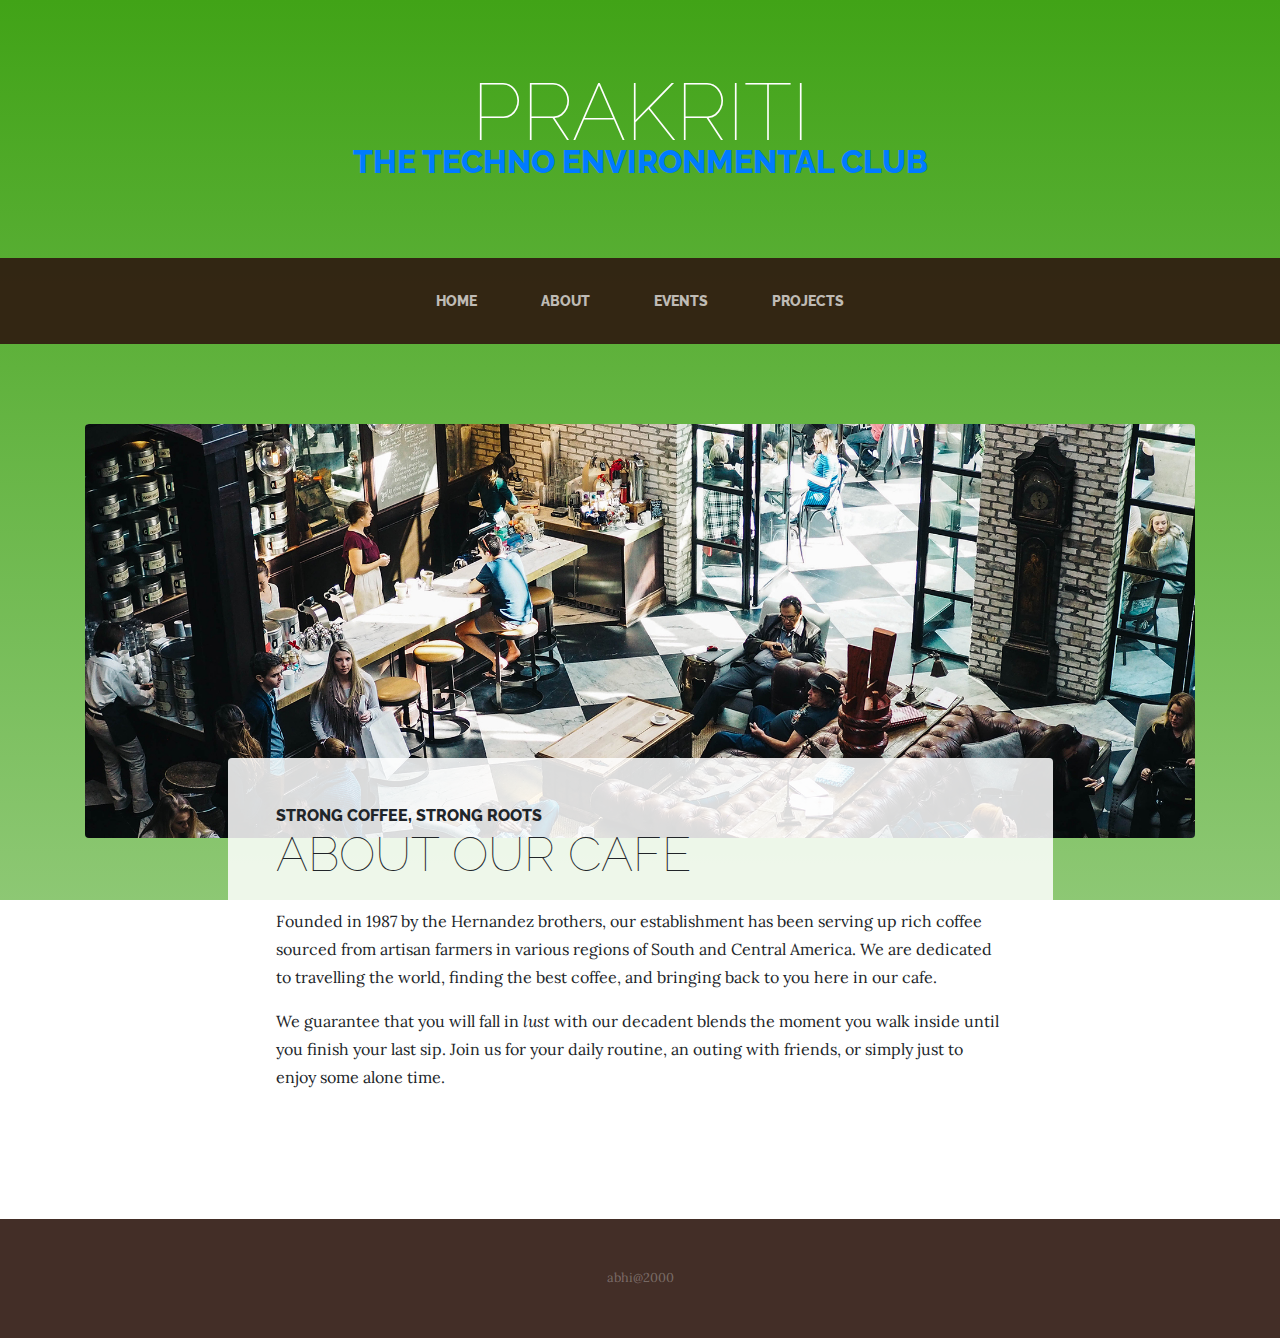
<file: about.html>
<!DOCTYPE html>
<html lang="en">

<head>

  <meta charset="utf-8">
  <meta name="viewport" content="width=device-width, initial-scale=1, shrink-to-fit=no">
  <meta name="description" content="">
  <meta name="author" content="">

  <title>PRAKRITI</title>

  <!-- Bootstrap core CSS -->
  <link href="vendor/bootstrap/css/bootstrap.min.css" rel="stylesheet">

  <!-- Custom fonts for this template -->
  <link href="https://fonts.googleapis.com/css?family=Raleway:100,100i,200,200i,300,300i,400,400i,500,500i,600,600i,700,700i,800,800i,900,900i" rel="stylesheet">
  <link href="https://fonts.googleapis.com/css?family=Lora:400,400i,700,700i" rel="stylesheet">

  <!-- Custom styles for this template -->
  <link href="css/business-casual.min.css" rel="stylesheet">

</head>

<body>

  <h1 class="site-heading text-center text-white d-none d-lg-block">
    <span class="site-heading-lower">PRAKRITI</span>

    <span class="site-heading-upper text-primary mb-3">THE TECHNO ENVIRONMENTAL CLUB</span>
      </h1>

  <!-- Navigation -->
 <nav class="navbar navbar-expand-lg navbar-dark py-lg-4" id="mainNav">
    <div class="container">
      <a class="navbar-brand text-uppercase text-expanded font-weight-bold d-lg-none" href="#">PRAKRITI</a>
      <button class="navbar-toggler" type="button" data-toggle="collapse" data-target="#navbarResponsive" aria-controls="navbarResponsive" aria-expanded="false" aria-label="Toggle navigation">
        <span class="navbar-toggler-icon"></span>
      </button>
      <div class="collapse navbar-collapse" id="navbarResponsive">
        <ul class="navbar-nav mx-auto">
          <li class="nav-item px-lg-4">
            <a class="nav-link text-uppercase text-expanded" href="index.html">Home
              <span class="sr-only">(current)</span>
            </a>
          </li>
          <li class="nav-item about px-lg-4">
            <a class="nav-link text-uppercase text-expanded" href="above.html">About</a>
          </li>
          <li class="nav-item  px-lg-4">
            <a class="nav-link text-uppercase text-expanded" href="events.html">EVENTS</a>
          </li>
          <li class="nav-item px-lg-4">
            <a class="nav-link text-uppercase text-expanded" href="projects.html">Projects</a>
          </li>
        </ul>
      </div>
    </div>
  </nav> 

  <section class="page-section about-heading">
    <div class="container">
      <img class="img-fluid rounded about-heading-img mb-3 mb-lg-0" src="img/about.jpg" alt="">
      <div class="about-heading-content">
        <div class="row">
          <div class="col-xl-9 col-lg-10 mx-auto">
            <div class="bg-faded rounded p-5">
              <h2 class="section-heading mb-4">
                <span class="section-heading-upper">Strong Coffee, Strong Roots</span>
                <span class="section-heading-lower">About Our Cafe</span>
              </h2>
              <p>Founded in 1987 by the Hernandez brothers, our establishment has been serving up rich coffee sourced from artisan farmers in various regions of South and Central America. We are dedicated to travelling the world, finding the best coffee, and bringing back to you here in our cafe.</p>
              <p class="mb-0">We guarantee that you will fall in <em>lust</em> with our decadent blends the moment you walk inside until you finish your last sip. Join us for your daily routine, an outing with friends, or simply just to enjoy some alone time.</p>
            </div>
          </div>
        </div>
      </div>
    </div>
  </section>

  <footer class="footer text-faded text-center py-5">
    <div class="container">
      <p class="m-0 small">abhi@2000</p>
    </div>
  </footer>

  <!-- Bootstrap core JavaScript -->
  <script src="vendor/jquery/jquery.min.js"></script>
  <script src="vendor/bootstrap/js/bootstrap.bundle.min.js"></script>

</body>

</html>
</file>
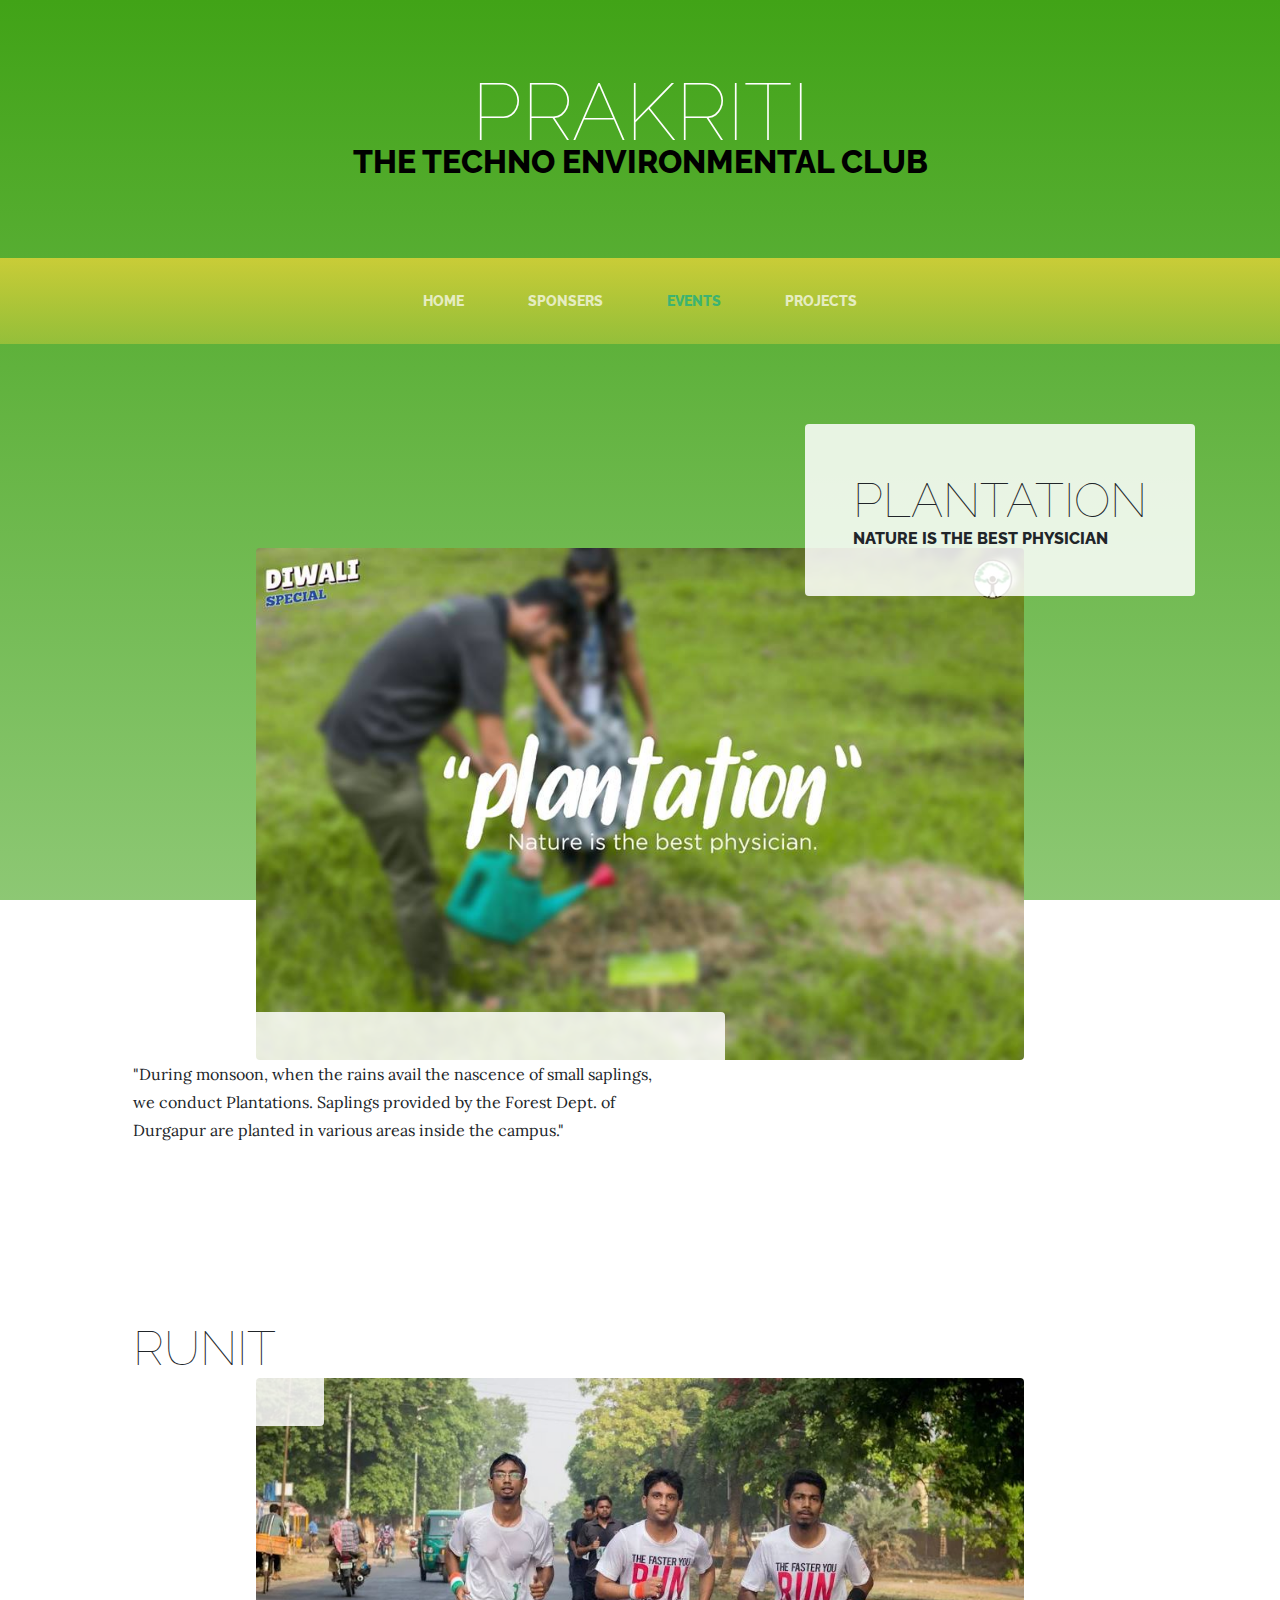
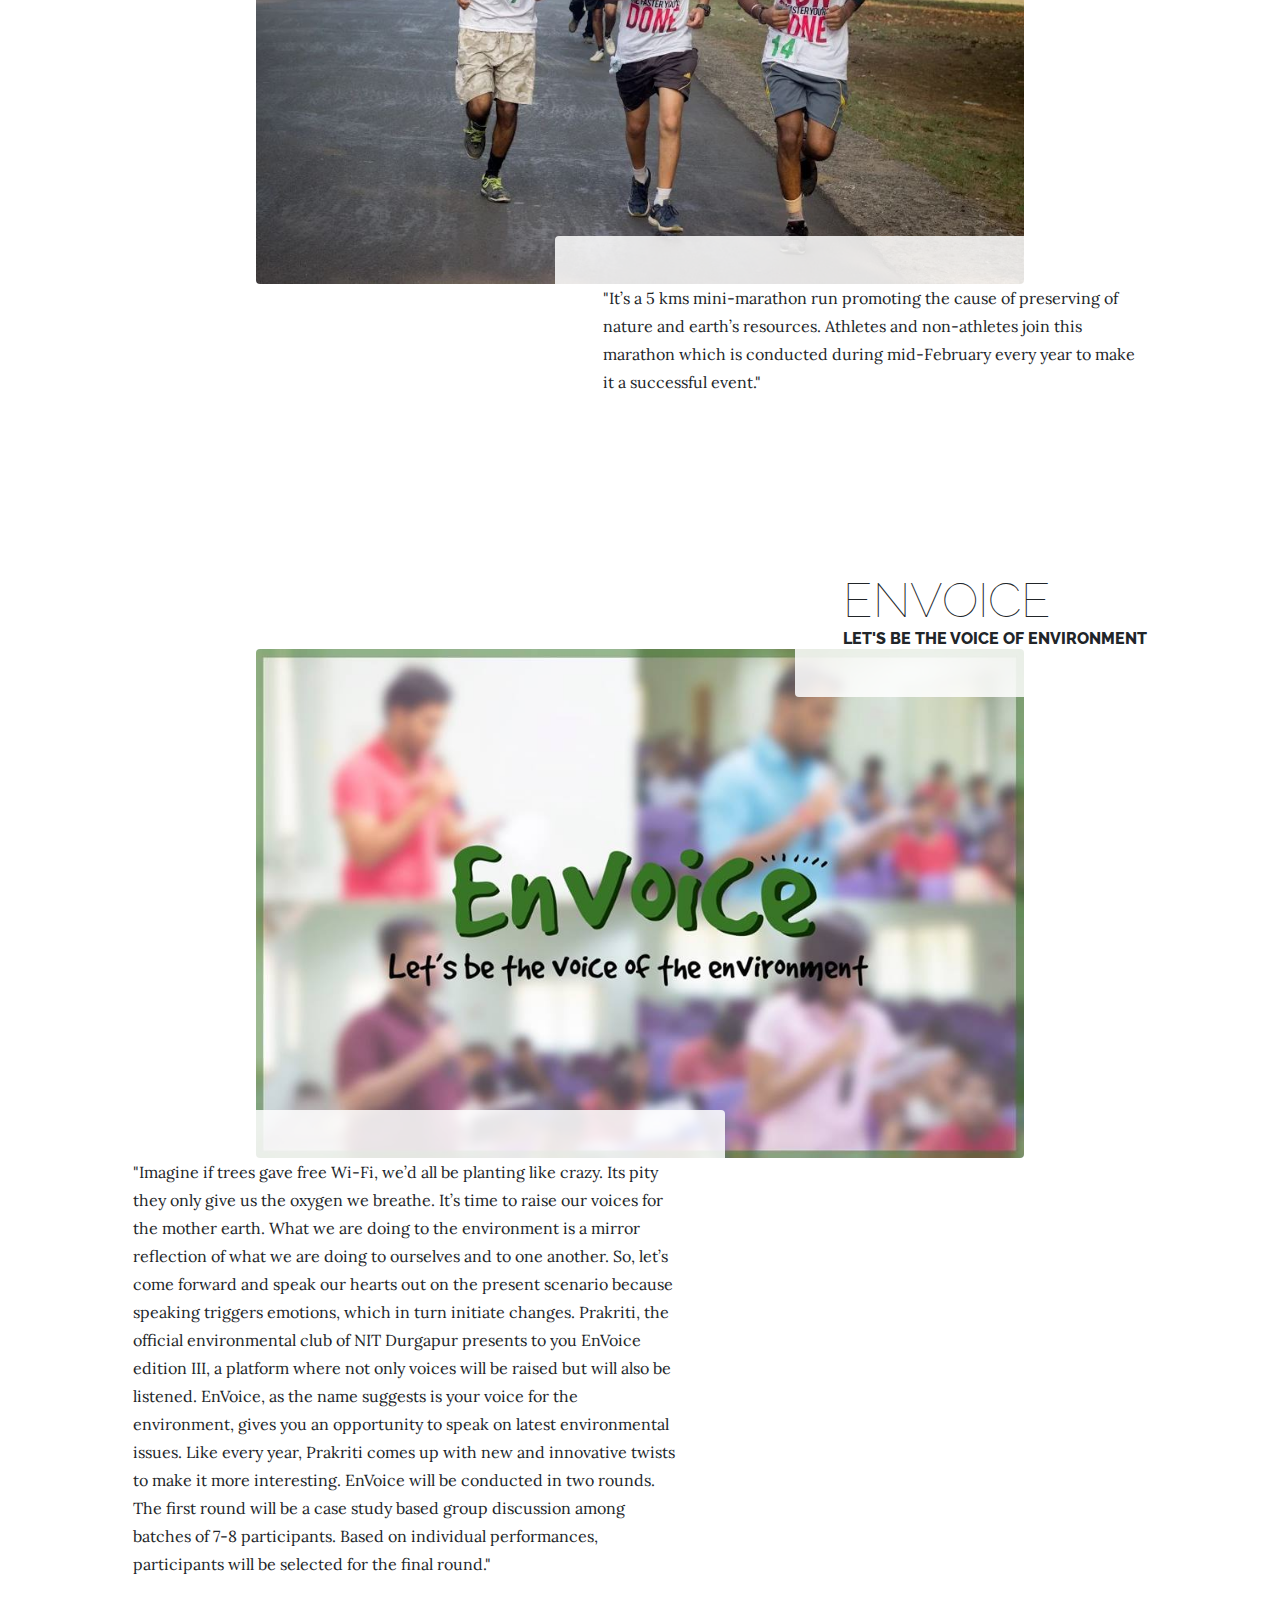
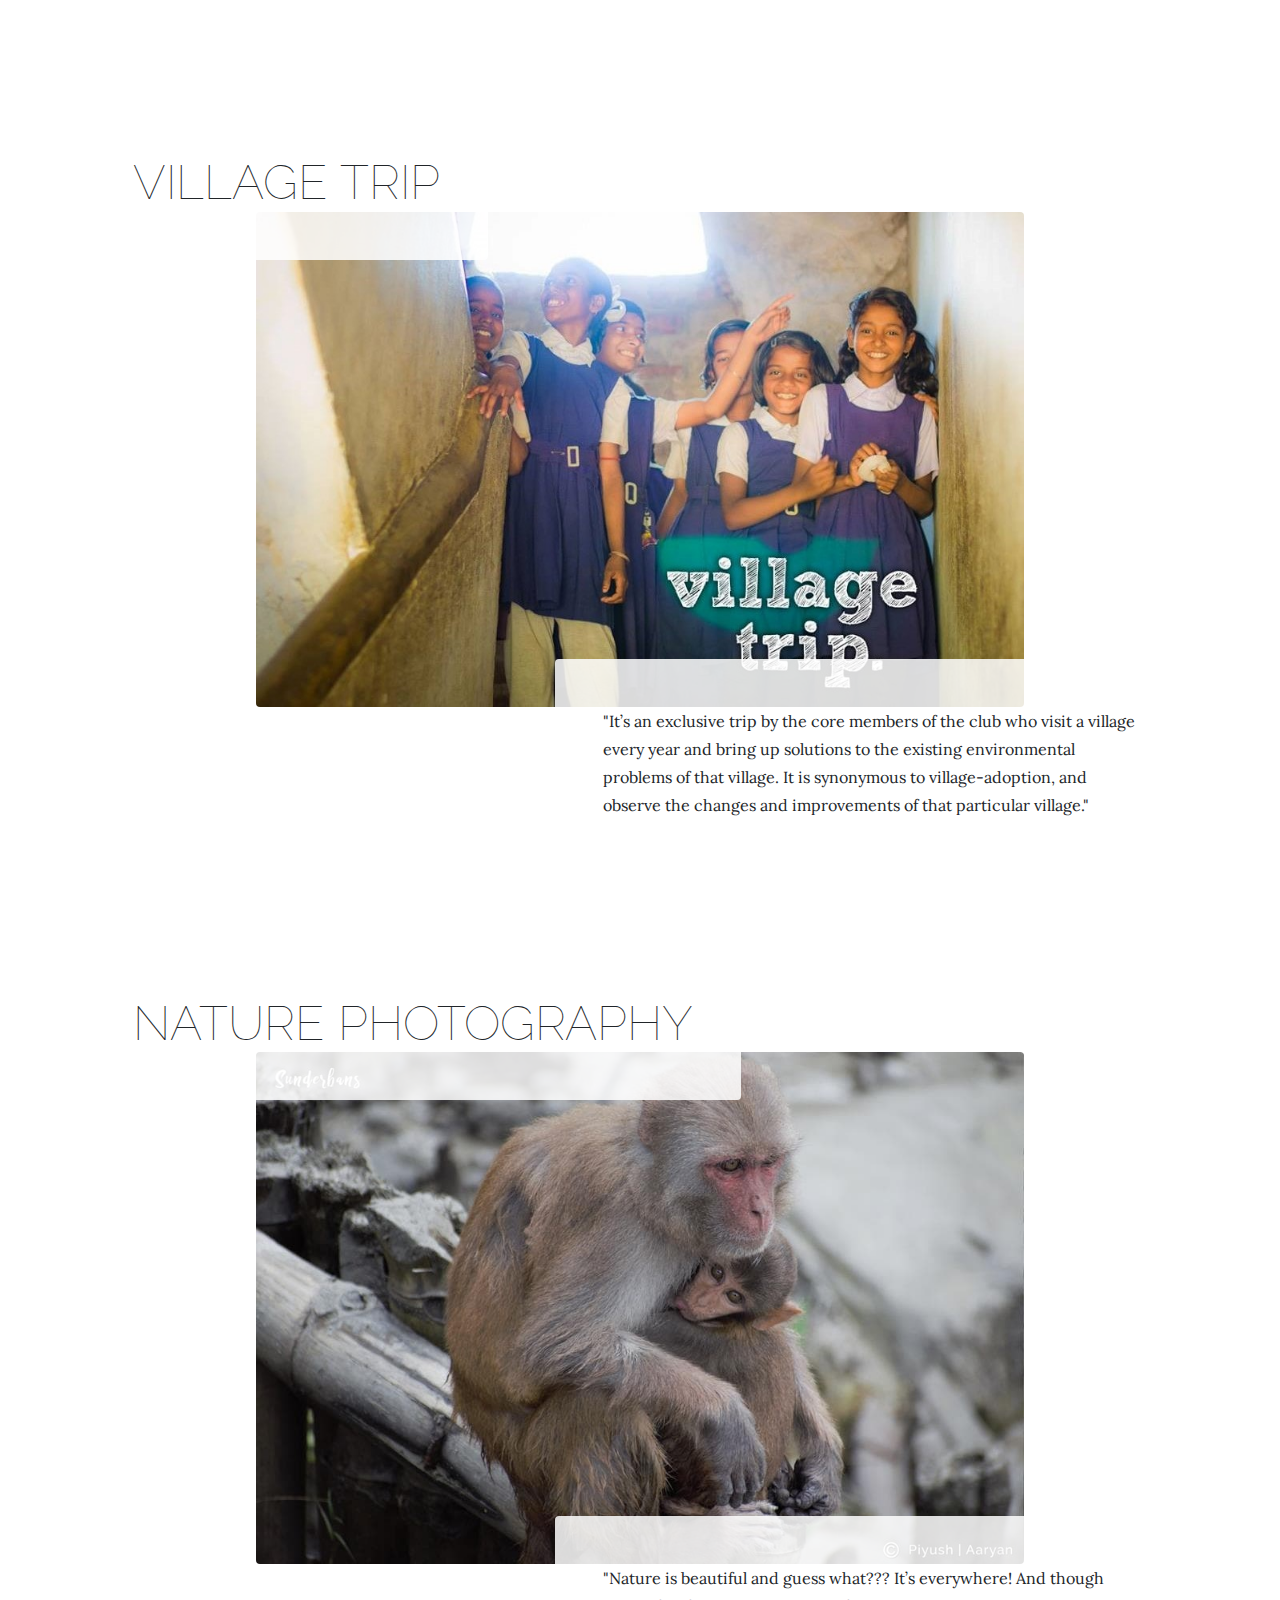
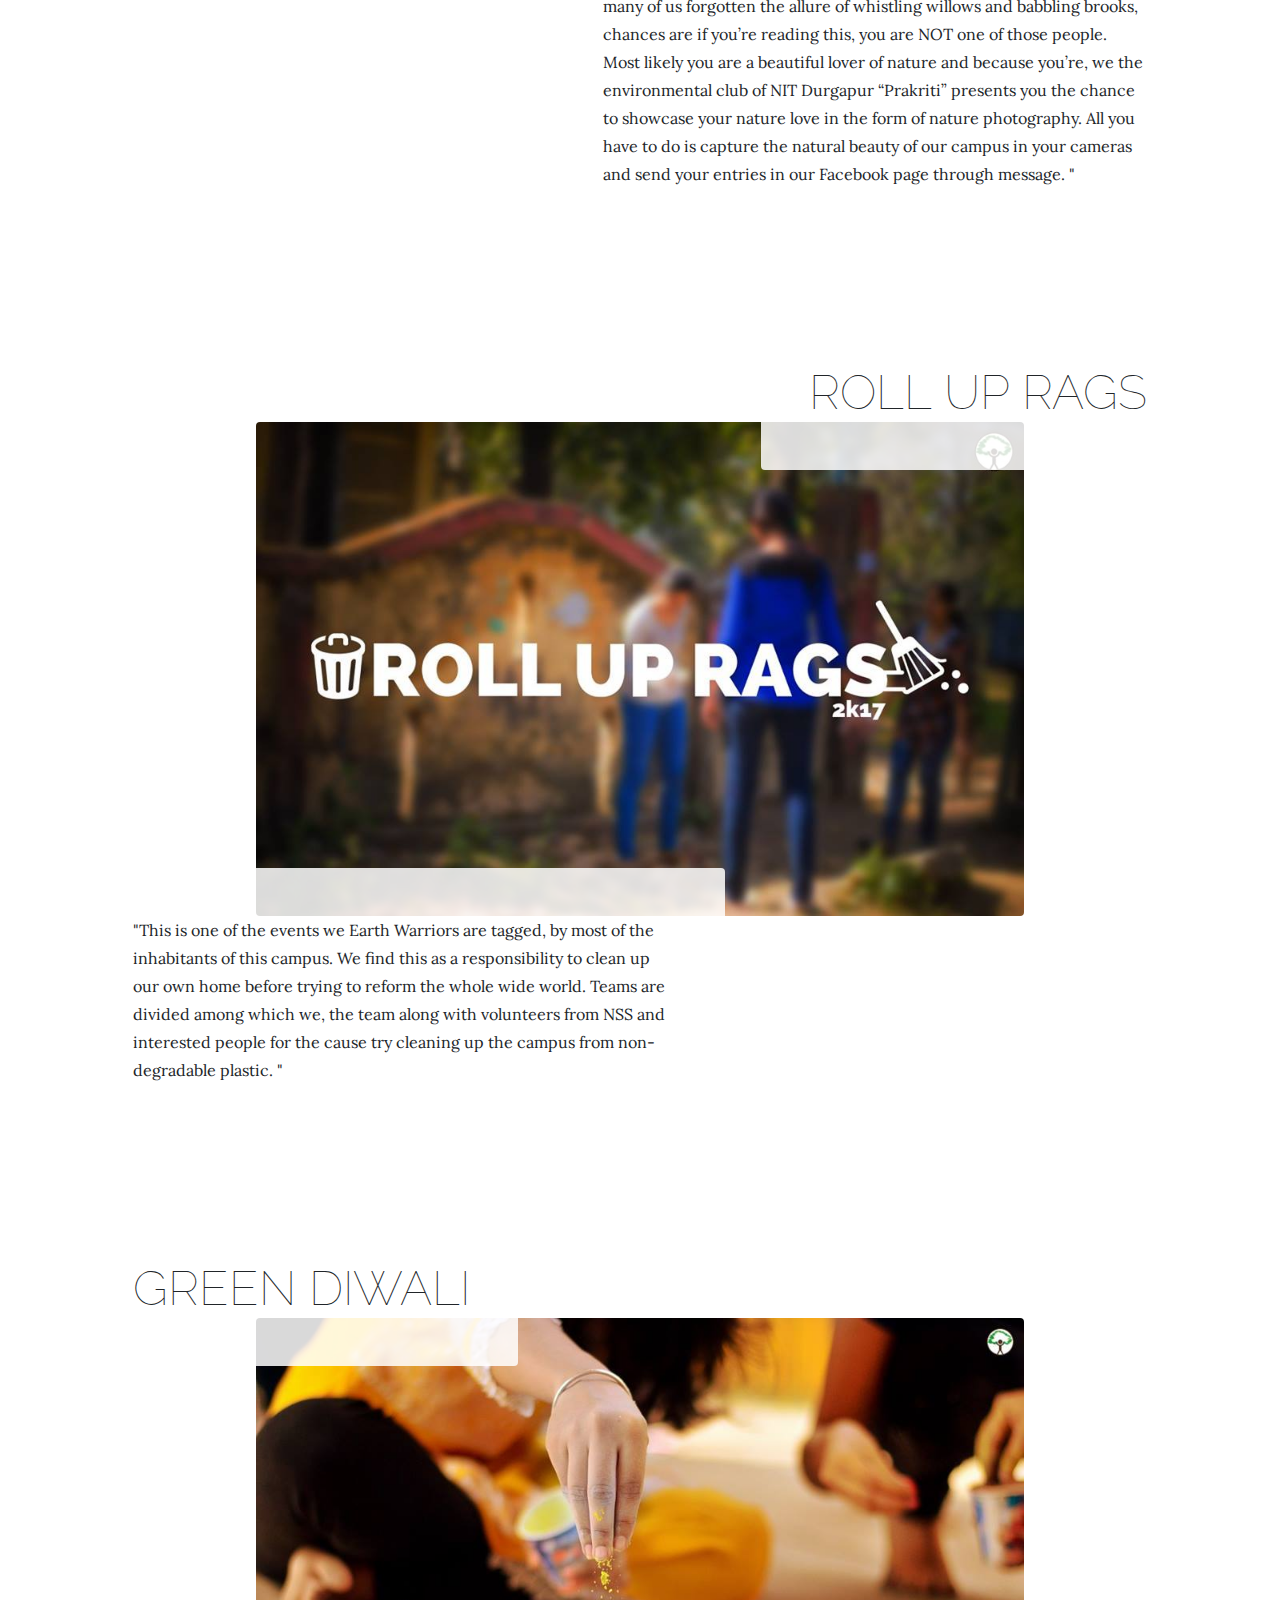
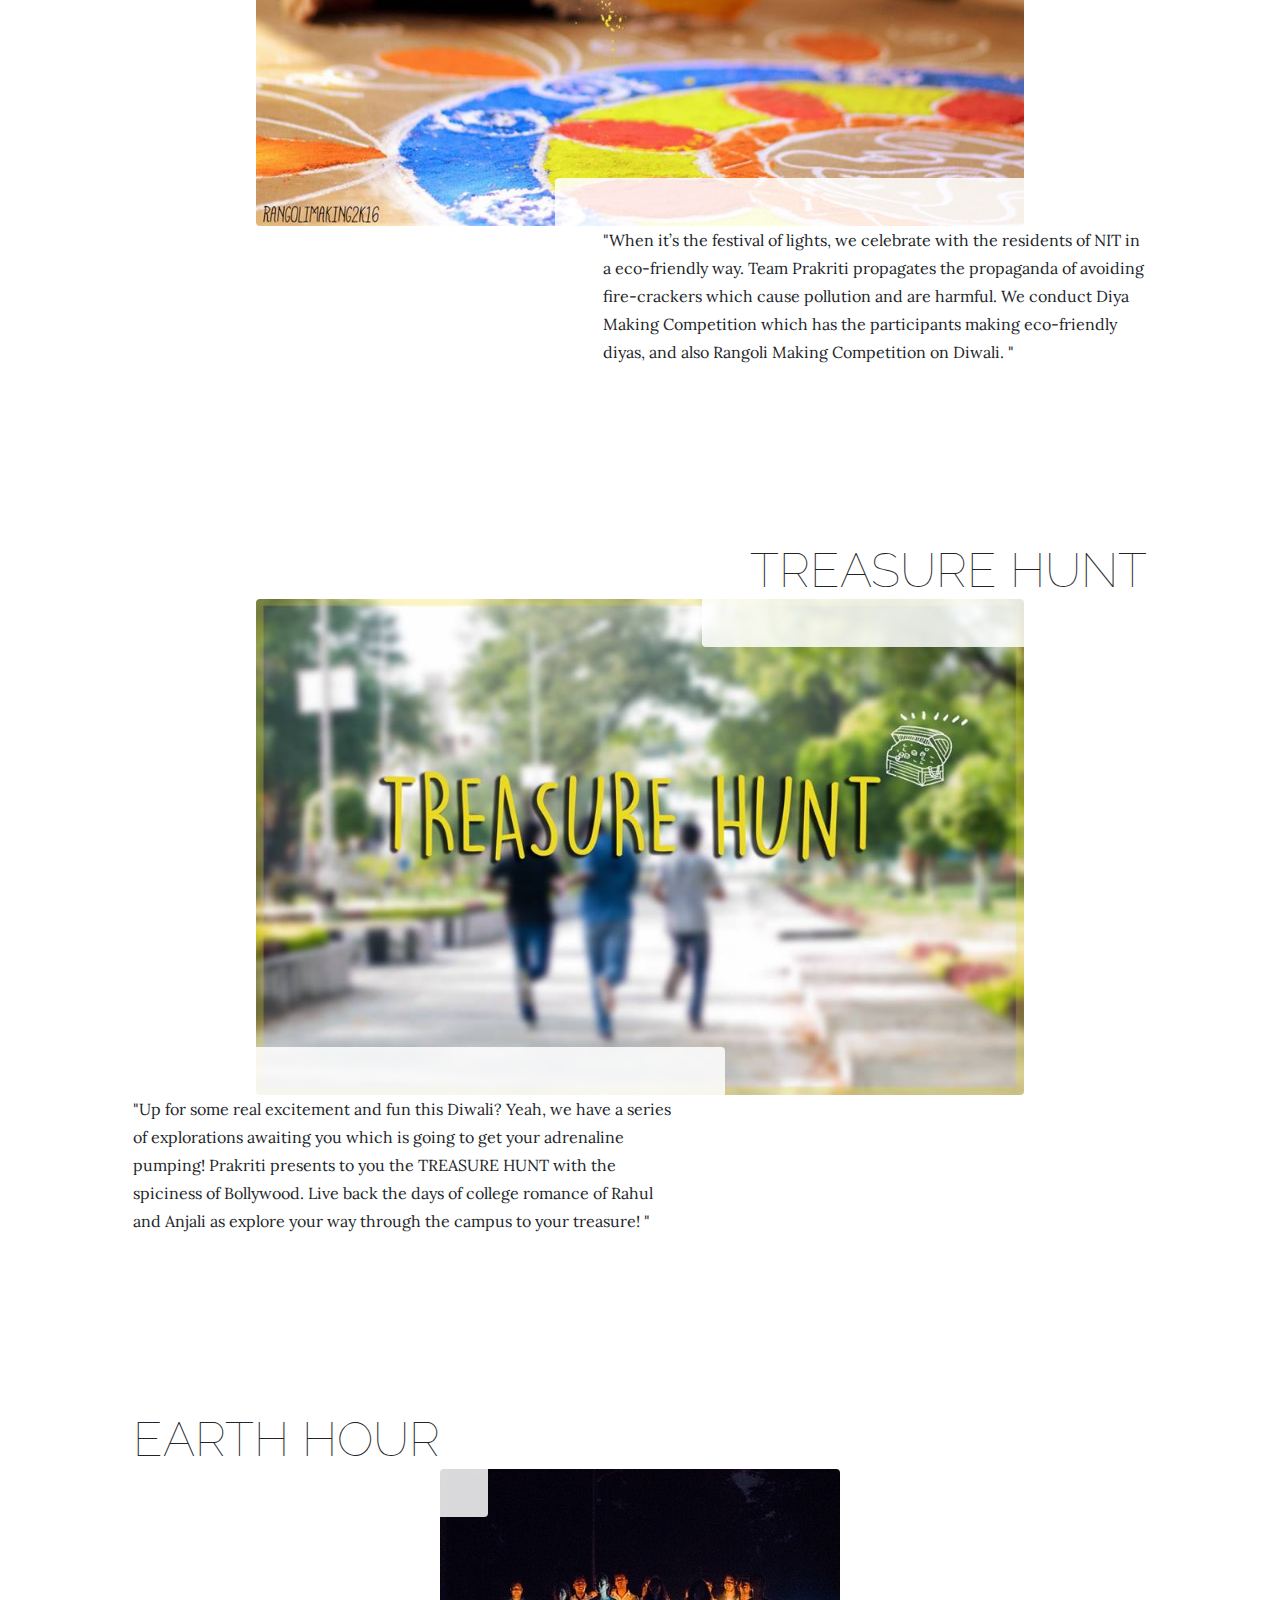
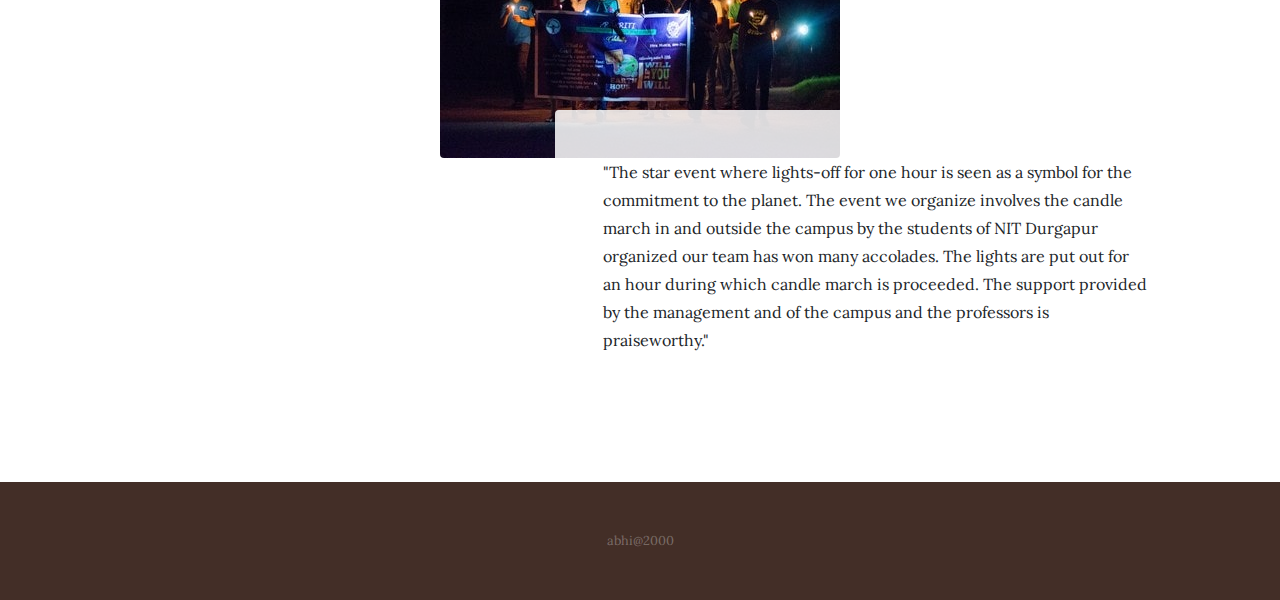
<file: events.html>
<!DOCTYPE html>
<html lang="en">

<head>

  <meta charset="utf-8">
  <meta name="viewport" content="width=device-width, initial-scale=1, shrink-to-fit=no">
  <meta name="description" content="">
  <meta name="author" content="">

  <title>PRAKRITI</title>

  <!-- Bootstrap core CSS -->
  <link href="vendor/bootstrap/css/bootstrap.min.css" rel="stylesheet">

  <!-- Custom fonts for this template -->
  <link href="https://fonts.googleapis.com/css?family=Raleway:100,100i,200,200i,300,300i,400,400i,500,500i,600,600i,700,700i,800,800i,900,900i" rel="stylesheet">
  <link href="https://fonts.googleapis.com/css?family=Lora:400,400i,700,700i" rel="stylesheet">

  <!-- Custom styles for this template -->
  <link href="css/business-casual.min.css" rel="stylesheet">

</head>

<body>
  

  <h1 class="site-heading text-center text-white d-none d-lg-block">
        <span class="site-heading-lower">PRAKRITI</span>
    <span class="site-heading-upper -text-primary mb-3">THE TECHNO ENVIRONMENTAL CLUB</span>

  </h1>

 <nav style="background-color: rgba(0,0,0,0) ; background-image: linear-gradient(rgba(230,212,57, 0.8), rgba(230,212,57,
   0.4));"class="navbar navbar-expand-lg navbar-dark py-lg-4" id="mainNav">
    <div class="container">
      <a style="color:white;" class="navbar-brand text-uppercase text-expanded font-weight-bold d-lg-none" href="index.html">PRAKRITI</a>
      <button class="navbar-toggler" type="button" data-toggle="collapse" data-target="#navbarResponsive" aria-controls="navbarResponsive" aria-expanded="false" aria-label="Toggle navigation">
        <span class="navbar-toggler-icon"></span>
      </button>
      <div class="collapse navbar-collapse" id="navbarResponsive">
        <ul class="navbar-nav mx-auto">
          <li class="nav-item px-lg-4">
            <a class="nav-link text-uppercase text-expanded" href="index.html">Home
              <span class="sr-only">(current)</span>
            </a>
          </li>
          <li class="nav-item px-lg-4">
            <a class="nav-link text-uppercase text-expanded" href="sponsers.html">SPONSERS</a>
          </li>
          <li class="nav-item active px-lg-4">
            <a class="nav-link text-uppercase text-expanded" href="events.html">EVENTS</a>
          </li>
          <li class="nav-item px-lg-4">
            <a class="nav-link text-uppercase text-expanded" href="projects.html">PROJECTS</a>
          </li>
        </ul>
      </div>
    </div>
  </nav> 

  <section class="page-section">
    <div class="container">
      <div class="product-item">
        <div class="product-item-title d-flex">
          <div class="bg-faded p-5 d-flex ml-auto rounded">
            <h2 class="section-heading mb-0">
              <span class="section-heading-lower">Plantation</span>
              <span class="section-heading-upper">Nature is the best physician</span>
            </h2>
          </div>
        </div>
        <img class="product-item-img mx-auto d-flex rounded img-fluid mb-3 mb-lg-0" src="pic/img21-min.jpg" alt="">
        <div class="product-item-description d-flex mr-auto">
          <div class="bg-faded p-5 rounded">
            <p class="mb-0">"During monsoon, when the rains avail the nascence of small saplings, we conduct Plantations. Saplings provided by the Forest Dept. of Durgapur are planted in various areas inside the campus."</p>

          </div>
        </div>
      </div>
    </div>
  </section>

  <section class="page-section">
    <div class="container">
      <div class="product-item">
        <div class="product-item-title d-flex">
          <div class="bg-faded p-5 d-flex mr-auto rounded">
            <h2 class="section-heading mb-0">
              <span class="section-heading-lower">Runit</span>
              <span class="section-heading-upper"></span>
            </h2>
          </div>
        </div>
        <img class="product-item-img mx-auto d-flex rounded img-fluid mb-3 mb-lg-0" src="pic/runit1-min.jpg" alt="">
        <div class="product-item-description d-flex ml-auto">
          <div class="bg-faded p-5 rounded">
            <p class="mb-0">"It’s a 5 kms mini-marathon run promoting the cause of preserving of nature and earth’s resources. Athletes and non-athletes join this marathon which is conducted during mid-February every year to make it a successful event."</p>
          </div>
        </div>
      </div>
    </div>
  </section>

  <section class="page-section">
    <div class="container">
      <div class="product-item">
        <div class="product-item-title d-flex">
          <div class="bg-faded p-5 d-flex ml-auto rounded">
            <h2 class="section-heading mb-0">
              
              <span class="section-heading-lower">Envoice</span>
              <span class="section-heading-upper">Let's be the voice of Environment</span>
            </h2>
          </div>
        </div>
        <img class="product-item-img mx-auto d-flex rounded img-fluid mb-3 mb-lg-0" src="pic/envoice1-min.jpg" alt="">
        <div class="product-item-description d-flex mr-auto">
          <div class="bg-faded p-5 rounded">
            <p class="mb-0">"Imagine if trees gave free Wi-Fi, we’d all be planting like crazy. Its pity they only give us the oxygen we breathe. It’s time to raise our voices for the mother earth. What we are doing to the environment is a mirror reflection of what we are doing to ourselves and to one another. So, let’s come forward and speak our hearts out on the present scenario because speaking triggers emotions, which in turn initiate changes. Prakriti, the official environmental club of NIT Durgapur presents to you EnVoice edition III, a platform where not only voices will be raised but will also be listened. EnVoice, as the name suggests is your voice for the environment, gives you an opportunity to speak on latest environmental issues. Like every year, Prakriti comes up with new and innovative twists to make it more interesting. EnVoice will be conducted in two rounds. The first round will be a case study based group discussion among batches of 7-8 participants. Based on individual performances, participants will be selected for the final round."</p>
          </div>
        </div>
      </div>
    </div>
  </section>

   <section class="page-section">
    <div class="container">
      <div class="product-item">
        <div class="product-item-title d-flex">
          <div class="bg-faded p-5 d-flex mr-auto rounded">
            <h2 class="section-heading mb-0">
              <span class="section-heading-lower">Village Trip</span>
              <span class="section-heading-upper"></span>
            </h2>
          </div>
        </div>
        <img class="product-item-img mx-auto d-flex rounded img-fluid mb-3 mb-lg-0" src="pic/villagetrip1-min.jpg" alt="">
        <div class="product-item-description d-flex ml-auto">
          <div class="bg-faded p-5 rounded">
            <p class="mb-0">"It’s an exclusive trip by the core members of the club who visit a village every year and bring up solutions to the existing environmental problems of that village. It is synonymous to village-adoption, and observe the changes and improvements of that particular village."</p>
          </div>
        </div>
      </div>
    </div>
  </section>

   <section class="page-section">
    <div class="container">
      <div class="product-item">
        <div class="product-item-title d-flex">
          <div class="bg-faded p-5 d-flex mr-auto rounded">
            <h2 class="section-heading mb-0">
              <span class="section-heading-lower">Nature Photography</span>
              <span class="section-heading-upper"></span>
            </h2>
          </div>
        </div>
        <img class="product-item-img mx-auto d-flex rounded img-fluid mb-3 mb-lg-0" src="pic/pp1-min.jpg" alt="">
        <div class="product-item-description d-flex ml-auto">
          <div class="bg-faded p-5 rounded">
            <p class="mb-0">"Nature is beautiful and guess what??? It’s everywhere! And though many of us forgotten the allure of whistling willows and babbling brooks, chances are if you’re reading this, you are NOT one of those people. Most likely you are a beautiful lover of nature and because you’re, we the environmental club of NIT Durgapur “Prakriti” presents you the chance to showcase your nature love in the form of nature photography. All you have to do is capture the natural beauty of our campus in your cameras and send your entries in our Facebook page through message. "</p>
          </div>
        </div>
      </div>
    </div>
  </section>

   


   
  <section class="page-section">
    <div class="container">
      <div class="product-item">
        <div class="product-item-title d-flex">
          <div class="bg-faded p-5 d-flex ml-auto rounded">
            <h2 class="section-heading mb-0">
              <span class="section-heading-lower">Roll UP Rags</span>
              <span class="section-heading-upper"></span>
            </h2>
          </div>
        </div>
        <img class="product-item-img mx-auto d-flex rounded img-fluid mb-3 mb-lg-0" src="pic/campus1-min.jpg" alt="">
        <div class="product-item-description d-flex mr-auto">
          <div class="bg-faded p-5 rounded">
            <p class="mb-0">"This is one of the events we Earth Warriors are tagged, by most of the inhabitants of this campus. We find this as a responsibility to clean up our own home before trying to reform the whole wide world. Teams are divided among which we, the team along with volunteers from NSS and interested people for the cause try cleaning up the campus from non-degradable plastic. "</p>
          </div>
        </div>
      </div>
    </div>
  </section>



   <section class="page-section">
    <div class="container">
      <div class="product-item">
        <div class="product-item-title d-flex">
          <div class="bg-faded p-5 d-flex mr-auto rounded">
            <h2 class="section-heading mb-0">
              <span class="section-heading-lower">Green Diwali</span>
              <span class="section-heading-upper"></span>
            </h2>
          </div>
        </div>
        <img class="product-item-img mx-auto d-flex rounded img-fluid mb-3 mb-lg-0" src="pic/greend1.jpg" alt="">
        <div class="product-item-description d-flex ml-auto">
          <div class="bg-faded p-5 rounded">
            <p class="mb-0">"When it’s the festival of lights, we celebrate with the residents of NIT in a eco-friendly way. Team Prakriti propagates the propaganda of avoiding fire-crackers which cause pollution and are harmful. We conduct Diya Making Competition which has the participants making eco-friendly diyas, and also Rangoli Making Competition on Diwali. "</p>
          </div>
        </div>
      </div>
    </div>
  </section>

   
  <section class="page-section">
    <div class="container">
      <div class="product-item">
        <div class="product-item-title d-flex">
          <div class="bg-faded p-5 d-flex ml-auto rounded">
            <h2 class="section-heading mb-0">
              <span class="section-heading-lower">Treasure Hunt</span>
              <span class="section-heading-upper"></span>
            </h2>
          </div>
        </div>
        <img class="product-item-img mx-auto d-flex rounded img-fluid mb-3 mb-lg-0" src="pic/thunt-min.jpg" alt="">
        <div class="product-item-description d-flex mr-auto">
          <div class="bg-faded p-5 rounded">
            <p class="mb-0">"Up for some real excitement and fun this Diwali? Yeah, we have a series of explorations awaiting you which is going to get your adrenaline pumping! Prakriti presents to you the TREASURE HUNT with the spiciness of Bollywood. Live back the days of college romance of Rahul and Anjali as explore your way through the campus to your treasure! "</p>
          </div>
        </div>
      </div>
    </div>
  </section>
  
  <section class="page-section">
    <div class="container">
      <div class="product-item">
        <div class="product-item-title d-flex">
          <div class="bg-faded p-5 d-flex mr-auto rounded">
            <h2 class="section-heading mb-0">
              <span class="section-heading-lower">Earth Hour</span>
              <span class="section-heading-upper"></span>
            </h2>
          </div>
        </div>
        <img class="product-item-img mx-auto d-flex rounded img-fluid mb-3 mb-lg-0" src="pic/earthhour1-min.jpg" alt="">
        <div class="product-item-description d-flex ml-auto">
          <div class="bg-faded p-5 rounded">
            <p class="mb-0">"The star event where lights-off for one hour is seen as a symbol for the commitment to the planet. The event we organize involves the candle march in and outside the campus by the students of NIT Durgapur organized our team has won many accolades. The lights are put out for an hour during which candle march is proceeded. The support provided by the management and of the campus and the professors is praiseworthy."</p>
          </div>
        </div>
      </div>
    </div>
  </section> 



   



  <footer class="footer text-faded text-center py-5">
    <div class="container">
      <p class="m-0 small">abhi@2000</p>
    </div>
  </footer>

  <!-- Bootstrap core JavaScript -->
  <script src="vendor/jquery/jquery.min.js"></script>
  <script src="vendor/bootstrap/js/bootstrap.bundle.min.js"></script>

</body>

</html>
</file>
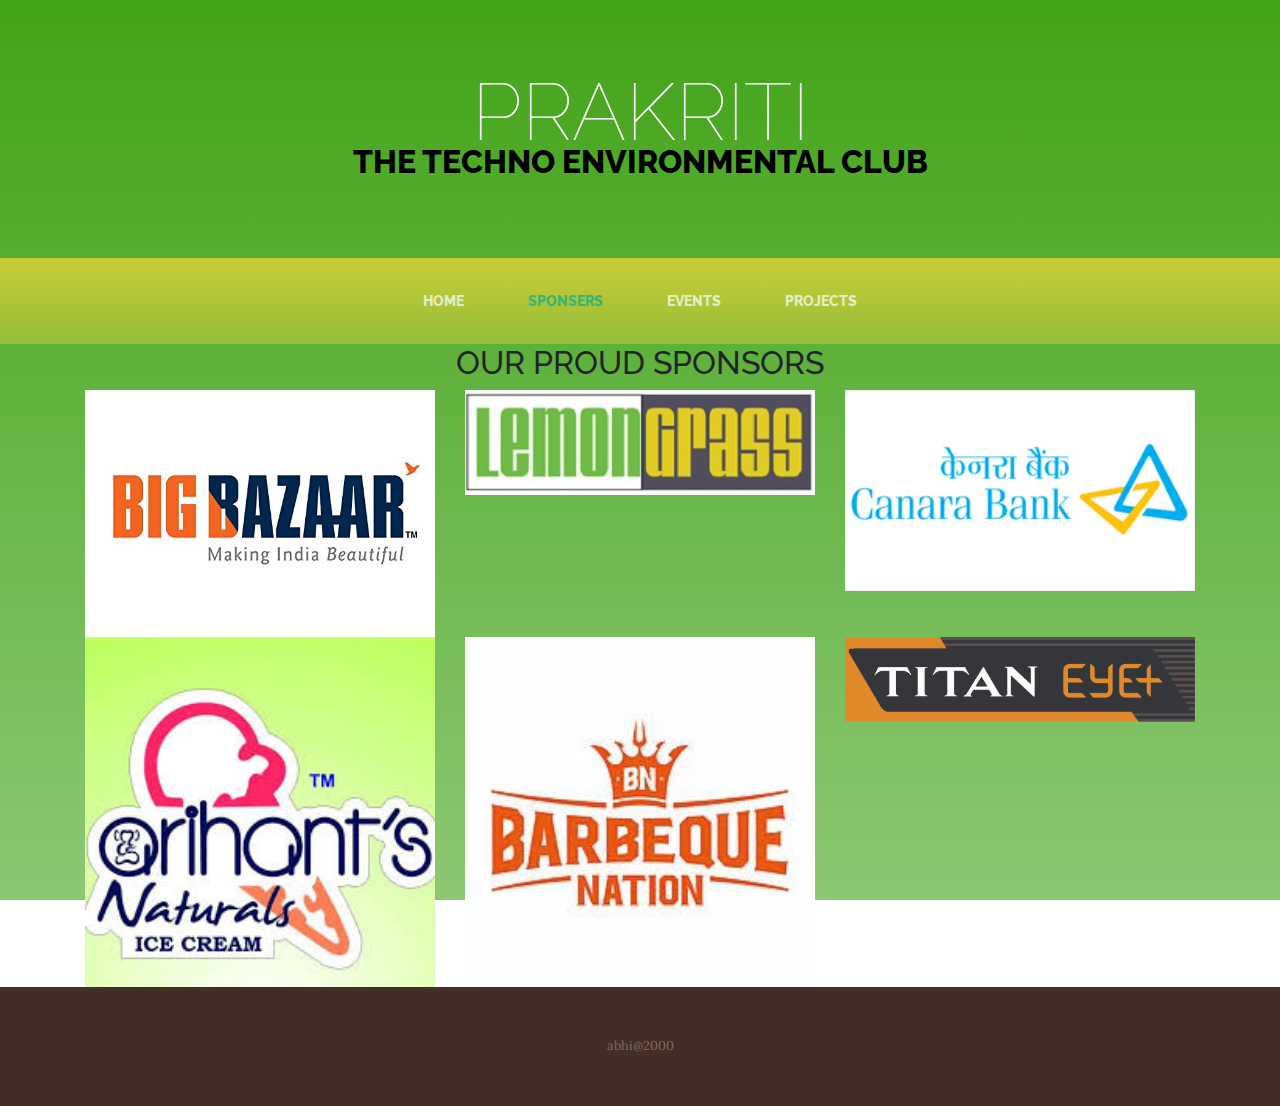
<file: sponsers.html>
<!DOCTYPE html>
<html lang="en">
<head>
	<title></title>
	 <meta charset="utf-8">
  <meta name="viewport" content="width=device-width, initial-scale=1, shrink-to-fit=no">
  <meta name="description" content="">
  <meta name="author" content="">

  <title>PRAKRITI</title>

  <!-- Bootstrap core CSS -->
  <link href="vendor/bootstrap/css/bootstrap.min.css" rel="stylesheet">

  <!-- Custom fonts for this template -->
  <link href="https://fonts.googleapis.com/css?family=Raleway:100,100i,200,200i,300,300i,400,400i,500,500i,600,600i,700,700i,800,800i,900,900i" rel="stylesheet">
  <link href="https://fonts.googleapis.com/css?family=Lora:400,400i,700,700i" rel="stylesheet">

  <!-- Custom styles for this template -->
   <link href="css/business-casual.css" rel="stylesheet">
  <link href="css/business-casual.min.css" rel="stylesheet">
</head>
<body>
   	  <h1 class="site-heading text-center text-white d-lg-block d-none">
    <span class="site-heading-lower">PRAKRITI
    </span>
    <span class="site-heading-upper -text-primary mb-3">THE TECHNO ENVIRONMENTAL CLUB</span>
  </h1>

  <!-- Navigation -->
  <nav style="background-color: rgba(0,0,0,0) ; background-image: linear-gradient(rgba(230,212,57, 0.8), rgba(230,212,57,
   0.4));"class="navbar navbar-expand-lg navbar-dark py-lg-4" id="mainNav">
    <div class="container">
      <a style="color:white;" class="navbar-brand text-uppercase text-expanded font-weight-bold d-lg-none" href="index.html">PRAKRITI</a>
      <button class="navbar-toggler" type="button" data-toggle="collapse" data-target="#navbarResponsive" aria-controls="navbarResponsive" aria-expanded="false" aria-label="Toggle navigation">
        <span class="navbar-toggler-icon"></span>
      </button>
      <div class="collapse navbar-collapse" id="navbarResponsive">
        <ul class="navbar-nav mx-auto">
          <li class="nav-item  px-lg-4">
            <a class="nav-link text-uppercase text-expanded" href="index.html">Home
              <span class="sr-only">(current)</span>
            </a>
          </li>
          <li class="nav-item active px-lg-4">
            <a class="nav-link text-uppercase text-expanded" href="sponsers.html">SPONSERS</a>
          </li>
          <li class="nav-item  px-lg-4">
            <a class="nav-link text-uppercase text-expanded" href="events.html">EVENTS</a>
          </li>
          <li class="nav-item  px-lg-4">
            <a class="nav-link text-uppercase text-expanded" href="projects.html">PROJECTS</a>
          </li>
        </ul>
      </div>
    </div>
  </nav> 



	<aside class="clients">
        <div class="container">
            <div class="row">
			<div class="col-lg-12 text-center">
			<h2 class="section-heading">Our proud sponsors</h2>
			</div>
                <div class="col-md-4 col-sm-6">
                    <a href="#">
                        <img src="pic/bigbazar-min.jpg" class="img-responsive img-centered" alt="">
                    </a>
                </div>
               
                 <div class="col-md-4 col-sm-6">
                    <a href="#">
                        <img src="pic/lemon grass-min.jpg" class="img-responsive img-centered" alt="">
                    </a>
                </div>

                <div class="col-md-4 col-sm-6">
                    <a href="#">
                        <img src="pic/canara3.png" class="img-responsive img-centered" alt="">
                    </a>
                </div> </div><div class="row">
                <div class="col-md-4 col-sm-6">
                    <a href="#">
                        <img src="pic/arihant.jfif" class="img-responsive img-centered" alt="">
                    </a>
                </div>
                 <div class="col-md-4 col-sm-6">
                    <a href="#">
                        <img src="pic/bar nat2.jfif" class="img-responsive img-centered" alt="">
                    </a>
                </div>
                <div class="col-md-4 col-sm-6">
                    <a href="#">
                        <img src="pic/titan.jpg" class="img-responsive img-centered" alt="">
                    </a>
                </div>
            </div>
        </div>
    </aside>
     <footer class="footer text-faded text-center py-5">
    <div class="container">
      <p class="m-0 small">abhi@2000</p>
    </div>
  </footer>

  <!-- Bootstrap core JavaScript -->
  <script src="vendor/jquery/jquery.min.js"></script>
  <script src="vendor/bootstrap/js/bootstrap.bundle.min.js"></script>

</body>
</html>
</file>
<file: css/business-casual.min.css>
/*!
 * Start Bootstrap - Business Casual v5.0.9 (https://startbootstrap.com/template-overviews/business-casual)
 * Copyright 2013-2019 Start Bootstrap
 * Licensed under MIT (https://github.com/BlackrockDigital/startbootstrap-business-casual/blob/master/LICENSE)
 */
 body{font-family:Lora;background-image:linear-gradient(rgba(65,163,23, 1), rgba(65,163,23,0.6));background-attachment:fixed;background-position:center;background-size:cover}h1,h2,h3,h4,h5,h6{font-family:Raleway}p{line-height:1.75}.text-faded{color:rgba(255,255,255,.3)}.site-heading{margin-top:5rem;margin-bottom:5rem;text-transform:uppercase;line-height:1;font-family:Raleway}.site-heading .site-heading-upper{display:block;font-size:2rem;font-weight:800}.site-heading .site-heading-lower{font-size:5rem;font-weight:100;line-height:4rem}.page-section{margin-top:5rem;margin-bottom:5rem}.section-heading{text-transform:uppercase}.section-heading .section-heading-upper{display:block;font-size:1rem;font-weight:800}.section-heading .section-heading-lower{display:block;font-size:3rem;font-weight:100}.bg-faded{background-color:rgba(255,255,255,.85)}#mainNav{background-color:rgba(47,23,15,.9);font-family:Raleway}#mainNav .navbar-brand{color:#e6a756}#mainNav .navbar-nav .nav-item .nav-link{color:rgba(255,255,255,.7);font-weight:800}#mainNav .navbar-nav .nav-item.active .nav-link{color:#3cb371}@media (min-width:992px){#mainNav .navbar-nav .nav-item .nav-link{font-size:.9rem}#mainNav .navbar-nav .nav-item .nav-link:hover{color:rgba(255,255,255,1)}#mainNav .navbar-nav .nav-item.active .nav-link:hover{color:#e6a756}}.btn-xl{font-weight:700;font-size:.8rem;padding-top:1.5rem;padding-bottom:1.5rem;padding-left:2rem;padding-right:2rem}.intro{position:relative}@media (min-width:992px){.intro .intro-img{width:75%;float:right}.intro .intro-text{left:0;width:60%;margin-top:3rem;position:absolute}.intro .intro-text .intro-button{width:100%;left:0;position:absolute;bottom:-2rem}}@media (min-width:1200px){.intro .intro-text{width:45%}}.cta{padding-top:5rem;padding-bottom:5rem;background-color:rgba(230,167,86,.9)}.cta .cta-inner{position:relative;padding:3rem;margin:.5rem;background-color:rgba(255,255,255,.85)}.cta .cta-inner:before{border-radius:.5rem;content:'';position:absolute;top:-.5rem;bottom:-.5rem;left:-.5rem;right:-.5rem;border:.25rem solid rgba(255,255,255,.85)}@media (min-width:992px){.about-heading .about-heading-img{position:relative;z-index:0}.about-heading .about-heading-content{margin-top:-5rem;position:relative;z-index:1}}@media (min-width:992px){.product-item .product-item-title{position:relative;z-index:1;margin-bottom:-3rem}.product-item .product-item-img{position:relative;z-index:0;max-width:60vw}.product-item .product-item-description{position:relative;z-index:1;margin-top:-3rem;max-width:50vw}}.list-hours{font-size:.9rem}.list-hours .list-hours-item{border-bottom:1px solid rgba(230,167,86,.5);padding-bottom:.25rem;margin-bottom:1rem;font-style:italic}.list-hours .list-hours-item.today{font-weight:700;color:#e6a756}@media (min-width:992px){.list-hours{width:50%;font-size:1.1rem}}.address strong{font-size:1.2rem}.footer{background-color:rgba(47,23,15,.9)}.-text-primary{color:rgba(0,0,0,1)!important}.bg-primary{background-color:#999999!important}.btn{box-shadow:0 3px 3px 0 rgba(33,37,41,.1)}.btn-primary{background-color:#e6a756;border-color:#e6a756}.btn-primary:active,.btn-primary:focus,.btn-primary:hover{background-color:#df902a;border-color:#df902a}.font-weight-light{font-weight:100!important}.img-centered{margin:0 auto}
 /*
 .no-js #loader { display: none;  }
.js #loader { display: block; position: absolute; left: 100px; top: 0; size:2;}
.logoload {
	position: fixed;
	left: 0px;
	top: 0px;
	width: 100%;
	height: 100%;
	z-index: 9999;
	background: url(../pic/logo.jpg) center no-repeat rgba(0,250,0,0.8);
}*/
</file>
<file: css/business-casual.css>
/*!
 * Start Bootstrap - Business Casual v5.0.9 (https://startbootstrap.com/template-overviews/business-casual)
 * Copyright 2013-2019 Start Bootstrap
 * Licensed under MIT (https://github.com/BlackrockDigital/startbootstrap-business-casual/blob/master/LICENSE)
 */

body {
  font-family: 'Lora';
  background-image: linear-gradient(rgba(204, 255, 204, 0.65), rgba(204, 255, 204, 0.65)), url("../img/bg.jpg");
  background-attachment: fixed;
  background-position: center;
  background-size: cover;
}

h1,
h2,
h3,
h4,
h5,
h6 {
  font-family: 'Raleway';
}

p {
  line-height: 1.75;
}

.text-faded {
  color: rgba(255, 255, 255, 0.3);
}

.site-heading {
  margin-top: 5rem;
  margin-bottom: 5rem;
  text-transform: uppercase;
  line-height: 1;
  font-family: 'Raleway';
}

.site-heading .site-heading-upper {
  display: block;
  font-size: 2rem;
  font-weight: 800;
}

.site-heading .site-heading-lower {
  font-size: 5rem;
  font-weight: 100;
  line-height: 4rem;
}

.page-section {
  margin-top: 5rem;
  margin-bottom: 5rem;
}

.section-heading {
  text-transform: uppercase;
}

.section-heading .section-heading-upper {
  display: block;
  font-size: 1rem;
  font-weight: 800;
}

.section-heading .section-heading-lower {
  display: block;
  font-size: 3rem;
  font-weight: 100;
}

.bg-faded {
  background-color: rgba(255, 255, 255, 0.85);
}

#mainNav {
  background-color: rgba(47, 23, 15, 0.9);
  font-family: 'Raleway';
}

#mainNav .navbar-brand {
  color: #e6a756;
}

#mainNav .navbar-nav .nav-item .nav-link {
  color: rgba(255, 255, 255, 0.7);
  font-weight: 800;
}

#mainNav .navbar-nav .nav-item.active .nav-link {
  color: #e6a756;
}

@media (min-width: 992px) {
  #mainNav .navbar-nav .nav-item .nav-link {
    font-size: 0.9rem;
  }
  #mainNav .navbar-nav .nav-item .nav-link:hover {
    color: rgba(255, 255, 255, 0.4);
  }
  #mainNav .navbar-nav .nav-item.active .nav-link:hover {
    color: #e6a756;
  }
}

.btn-xl {
  font-weight: 700;
  font-size: 0.8rem;
  padding-top: 1.5rem;
  padding-bottom: 1.5rem;
  padding-left: 2rem;
  padding-right: 2rem;
}

.intro {
  position: relative;
}

@media (min-width: 992px) {
  .intro .intro-img {
    width: 75%;
    float: right;
  }
  .intro .intro-text {
    left: 0;
    width: 60%;
    margin-top: 3rem;
    position: absolute;
  }
  .intro .intro-text .intro-button {
    width: 100%;
    left: 0;
    position: absolute;
    bottom: -2rem;
  }
}

@media (min-width: 1200px) {
  .intro .intro-text {
    width: 45%;
  }
}

.cta {
  padding-top: 5rem;
  padding-bottom: 5rem;
  background-color: rgba(230, 167, 86, 0.9);
}

.cta .cta-inner {
  position: relative;
  padding: 3rem;
  margin: 0.5rem;
  background-color: rgba(255, 255, 255, 0.85);
}

.cta .cta-inner:before {
  border-radius: 0.5rem;
  content: '';
  position: absolute;
  top: -0.5rem;
  bottom: -0.5rem;
  left: -0.5rem;
  right: -0.5rem;
  border: 0.25rem solid rgba(255, 255, 255, 0.85);
}

@media (min-width: 992px) {
  .about-heading .about-heading-img {
    position: relative;
    z-index: 0;
  }
  .about-heading .about-heading-content {
    margin-top: -5rem;
    position: relative;
    z-index: 1;
  }
}

@media (min-width: 992px) {
  .product-item .product-item-title {
    position: relative;
    z-index: 1;
    margin-bottom: -3rem;
  }
  .product-item .product-item-img {
    position: relative;
    z-index: 0;
    max-width: 60vw;
  }
  .product-item .product-item-description {
    position: relative;
    z-index: 1;
    margin-top: -3rem;
    max-width: 50vw;
  }
}

.list-hours {
  font-size: 0.9rem;
}

.list-hours .list-hours-item {
  border-bottom: 1px solid rgba(230, 167, 86, 0.5);
  padding-bottom: .25rem;
  margin-bottom: 1rem;
  font-style: italic;
}

.list-hours .list-hours-item.today {
  font-weight: bold;
  color: #e6a756;
}

@media (min-width: 992px) {
  .list-hours {
    width: 50%;
    font-size: 1.1rem;
  }
}

.address strong {
  font-size: 1.2rem;
}

.footer {
  background-color: rgba(47, 23, 15, 0.9);
}

.text-primary {
  color: #e6a756 !important;
}

.bg-primary {
  background-color: #e6a756 !important;
}

.btn {
  box-shadow: 0px 3px 3px 0px rgba(33, 37, 41, 0.1);
}

.btn-primary {
  background-color: #e6a756;
  border-color: #e6a756;
}

.btn-primary:hover, .btn-primary:focus, .btn-primary:active {
  background-color: #df902a;
  border-color: #df902a;
}

.font-weight-light {
  font-weight: 100 !important;
}

.img-centered{margin:0 auto}
.img-responsive{width: 100%}
</file>
